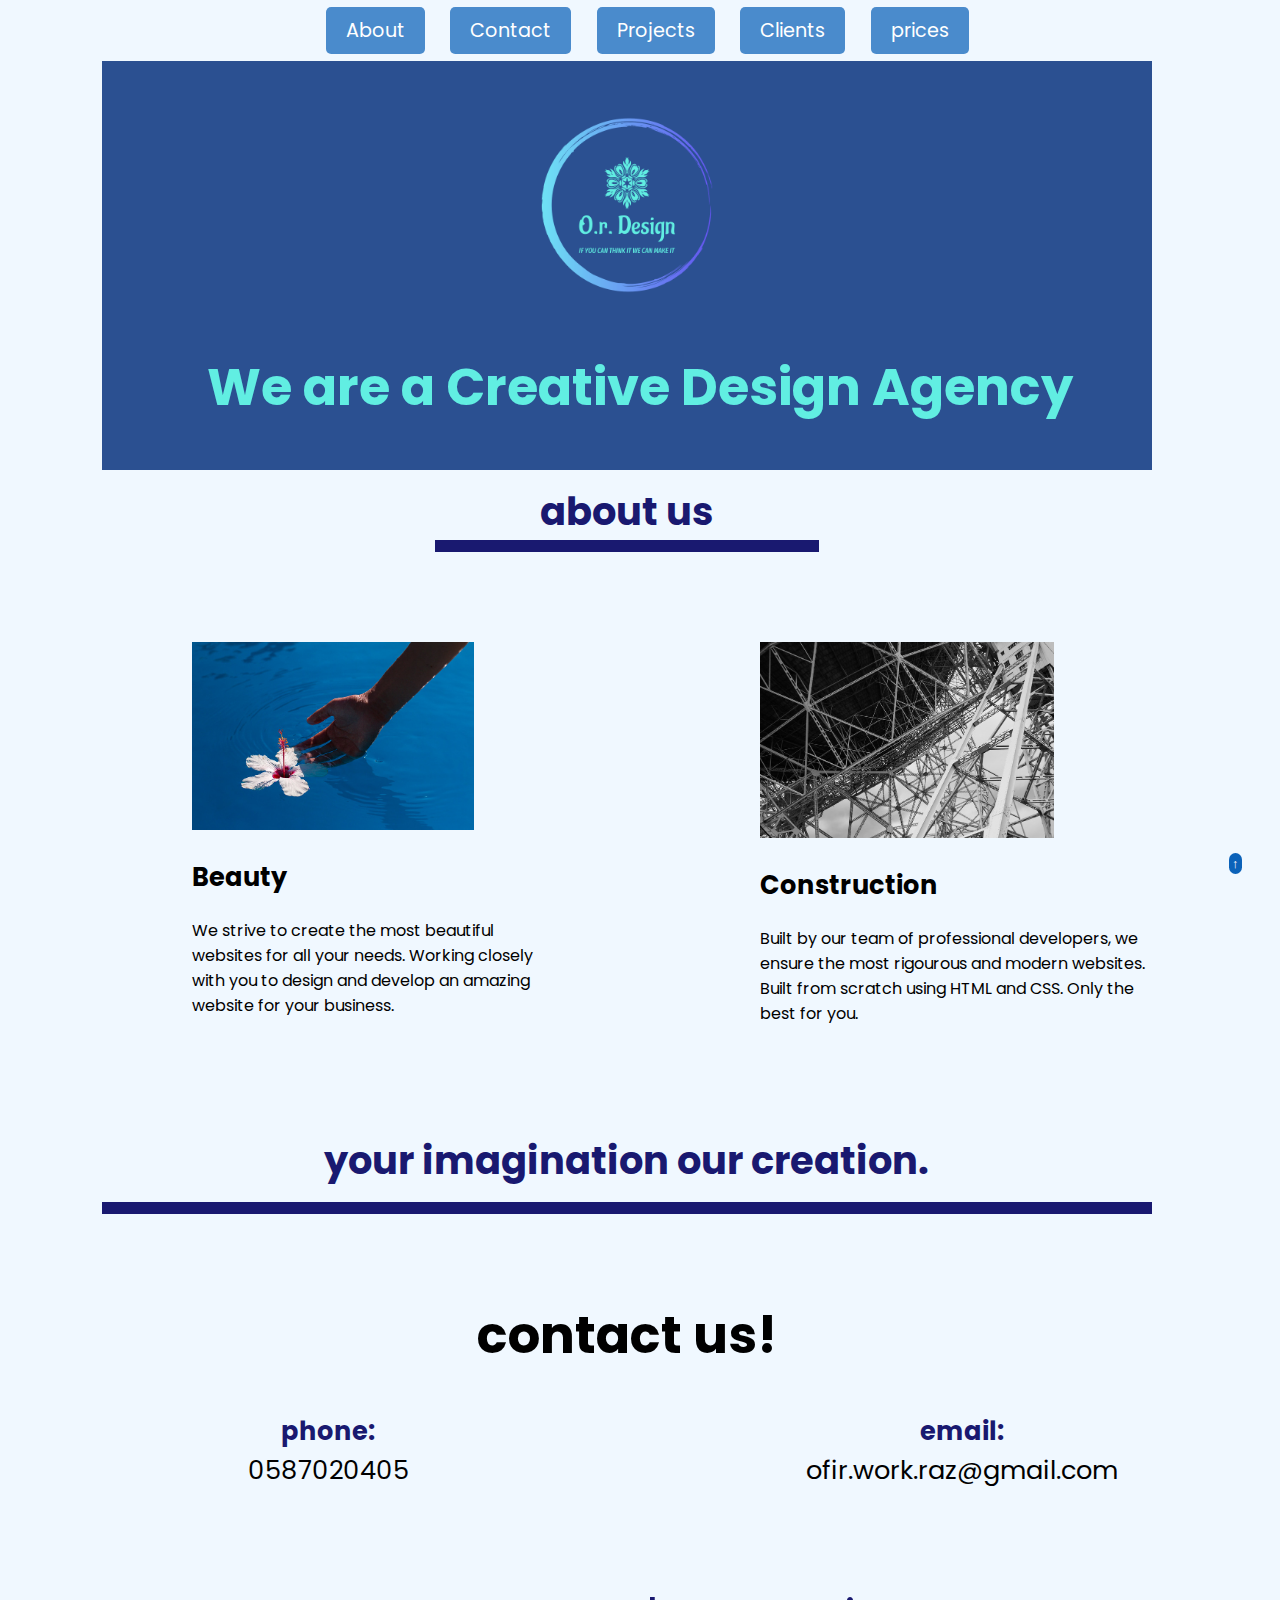
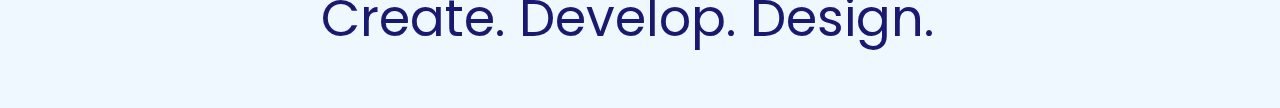
<file: index.html>
<!DOCTYPE html>
<html lang="en">

<head>
  <meta charset="UTF-8">
  <meta name="viewport" content="width=device-width, initial-scale=1.0">
  <title>Agency</title>
  <link rel="stylesheet" href="./style.css">
  <link rel="preconnect" href="https://fonts.googleapis.com">
  <link rel="preconnect" href="https://fonts.gstatic.com" crossorigin>
  <link href="https://fonts.googleapis.com/css2?family=Poppins:wght@400;700&display=swap" rel="stylesheet">

  <button class="scroll-up-button">
    <a href="#main">↑</a>
  </button>

</head>

<body>
  <div id="main">
    <nav class="nav-bar">
      <ul>
        <li><a href="#contant">About</a></li>
        <li><a href="#contact">Contact</a></li>
        <li><a href="projects.html">Projects</a></li>
        <li><a href="clients.html">Clients</a></li>
        <li><a href="price_tag.html">prices</a></li>
      </ul>
    </nav>
    <div class="header-container">
      <img class="logo" src="./assets/images/logo.png" alt="logo">
      <h1>We are a Creative Design Agency</h1>
    </div>

    <div id="about">
      <h1 class="about-title">about us</h1>
      <div class="about-contant">
        <div class="left card"><img class="tile-image" src="./assets/images/beautiful.jpg" alt="hand and flower in water">
          <h2 class="card-title">Beauty</h2>
          <p class="card-text">We strive to create the most beautiful websites for all your needs. Working closely with you
            to
            design and
            develop an amazing website for your business.</p>
        </div>

        <div class="right card"><img class="tile-image" src="./assets/images/construction.jpg" alt="metal structure">
          <h2 class="card-title">Construction</h2>
          <p>Built by our team of professional developers, we ensure the most rigourous and modern websites. Built from
            scratch using HTML and CSS. Only the best for you.</p>
        </div>
      </div>
      <h2>your imagination our creation.</h2>
  </div>
    <div id="contact">
      <h1>contact us!</h1>
      <div class="contact-info">
        <p><span style="color: midnightblue; font-weight: bold;">phone:</span> 0587020405</p>
        <p><span style="color: midnightblue; font-weight: bold;">email:</span> ofir.work.raz@gmail.com</p>
      </div>
    </div>

  </div>

  <footer>
    <p>Create. Develop. Design.</p>
  </footer>
</body>

</html>
</file>
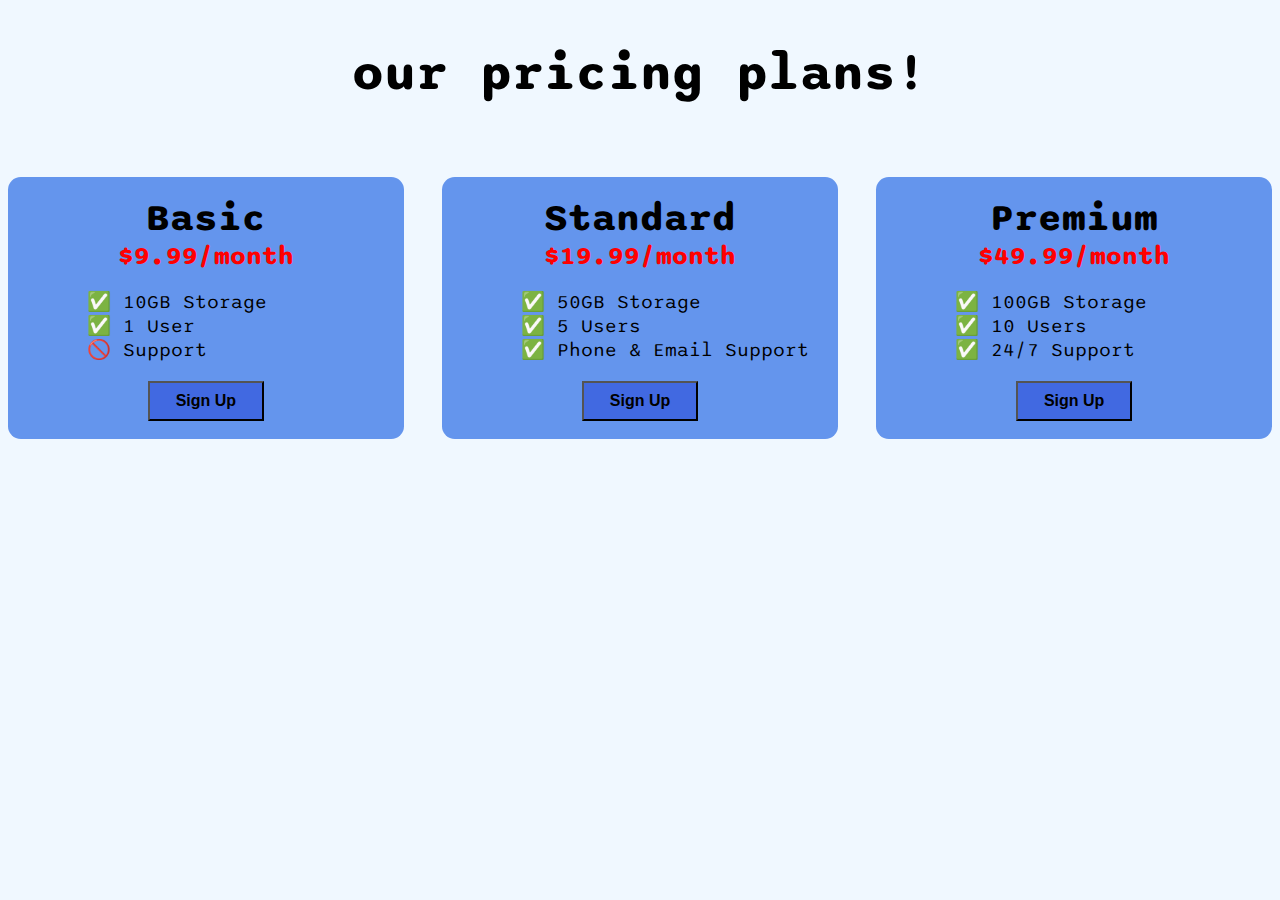
<file: price_tag.html>
<!DOCTYPE html>
<html>
  <head>
    <title>Flexbox Pricing Table</title>
    <link rel="preconnect" href="https://fonts.googleapis.com" />
    <link rel="preconnect" href="https://fonts.gstatic.com" crossorigin />
    <link
      href="https://fonts.googleapis.com/css2?family=Sono:wght@400;700&display=swap"
      rel="stylesheet"
    />
    <style>
      body {
        font-family: "Sono", sans-serif;
        background-color:aliceblue;
      }

      @media (max-width: 1000px) {
        .pricing-container {
          display: flex;
          flex-direction: column;
          align-items: center;
          align-content: center;
          justify-content: space-evenly;
          height: 100vh;
          gap: 3vh;
        }

        .pricing-container > h1 {
          font-size: 6vw;
          margin-top: 1vh;
          margin-bottom: 0;
          flex-shrink: 0;

        }
        .pricing-plan {
          flex: 1;
          display: flex;
          flex-direction: column;
          justify-content: space-evenly;
          align-items: center;
          background-color:cornflowerblue;
          width: 50vw;
          height: auto;
          max-height: max-content;
          padding-bottom: 2vh;
          padding-right: 2vw;
          border-radius: 1vw;
        }

        .plan-title {
          color: black;
          font-weight: bold;
          font-size: 5vw;
          text-align: center;
          padding-top: 2vh;
        }

        .plan-price {
          font-weight: bold;
          font-size: 4vw;
          color: red;
        }

        .plan-features {
          list-style: none;
          color: black;
          font-size: 3vw;
        }

        .plan-button {
          color: black;
          font-size: 1rem;
          font-weight: bold;
          background-color:royalblue;
          width: max-content;
          height: max-content;
          padding: 1vh 2vw;
        }
      }

      @media (min-width: 1000px) {
        .pricing-container {
          display: flex;
          flex-direction: row;
          align-items: center;
          align-content: center;
          justify-content: space-evenly;
          gap: 3vw;
          flex-wrap: wrap;
        }

        .pricing-container > h1 {
          font-size: 4vw;
          width: 100%;
          text-align: center;
        }

        .pricing-plan {
          flex: 1;
          display: flex;
          flex-direction: column;
          justify-content: space-evenly;
          align-items: center;
          background-color:cornflowerblue;
          width: 20vw;
          height: auto;
          max-height: max-content;
          max-width: 500px;
          padding-bottom: 2vh;
          border-radius: 1vw;
        }

        .plan-title {
          color: black;
          font-weight: bold;
          font-size: 3vw;
          text-align: center;
          padding-top: 2vh;
        }

        .plan-price {
          font-weight: bold;
          font-size: 2vw;
          color: red;
        }

        .plan-features {
          list-style: none;
          align-self: start;
          padding-left: 20%;
          color: black;
          font-size: 1.5vw;
        }

        .plan-button {
          font-size: 1rem;
          color: black;
          font-weight: bold;
          background-color:royalblue;
          width: max-content;
          height: max-content;
          padding: 1vh 2vw;
          
        }
      }

    </style>
  </head>

  <body>
    <div class="pricing-container">
      <h1>our pricing plans!</h1>
      <div class="pricing-plan">
        <div class="plan-title">Basic</div>
        <div class="plan-price">$9.99/month</div>
        <ul class="plan-features">
          <li>&#9989; 10GB Storage</li>
          <li>&#9989; 1 User</li>
          <li>&#128683; Support</li>
        </ul>
        <button class="plan-button">Sign Up</button>
      </div>
      <div class="pricing-plan">
        <div class="plan-title">Standard</div>
        <div class="plan-price">$19.99/month</div>
        <ul class="plan-features">
          <li>&#9989; 50GB Storage</li>
          <li>&#9989; 5 Users</li>
          <li>&#9989; Phone &amp; Email Support</li>
        </ul>
        <button class="plan-button">Sign Up</button>
      </div>
      <div class="pricing-plan">
        <div class="plan-title">Premium</div>
        <div class="plan-price">$49.99/month</div>
        <ul class="plan-features">
          <li>&#9989; 100GB Storage</li>
          <li>&#9989; 10 Users</li>
          <li>&#9989; 24/7 Support</li>
        </ul>
        <button class="plan-button">Sign Up</button>
      </div>
    </div>
  </body>
</html>
</file>
<file: style.css>
@media (max-width: 1000px) {
  html {
    scroll-behavior: smooth;
  }
  body {
    font-family: "Poppins", sans-serif;
    margin: 0vw 10vw 0vw 2vw;
    background-color:aliceblue;
    display: flex;
    flex-direction: column;
    min-height: 100vh;
    margin-left: 3vw;
  }

  .scroll-up-button {
    position: fixed;
    bottom: 2vw;
    right: 3vw;
    background-color: #0b62b9;
    color: white;
    padding: 0.25vw 0.25vw;
    border: none;
    border-radius: 1vw;
    font-size: 5vw;
    cursor: pointer;
    z-index: 1000;
    transition: background-color 0.3s ease, transform 0.3s ease;
  }
  
  .scroll-up-button:hover {
    background-color: #0b43bb;
    transform: scale(1.1);
  }
  
  .scroll-up-button a {
    text-decoration: none;
    color: white;
    display: inline-block;
    width: 100%;
    height: 100%;
    text-align: center;
  }

  #main {
    flex: 1;
    margin-left: auto;
    margin-right: auto;
    display: flex;
    flex-direction: column;
  }

  .nav-bar {
    margin-left: auto;
    margin-right: auto;
  }

  .nav-bar ul {
    display: flex;
    list-style-type: none;
    gap: 2vw;
    padding-inline-start: 2vw;
  }

  .nav-bar ul li {
    margin: 0;
  }

  .nav-bar ul li a {
    text-decoration: none;
    font-size: 1.5vw;
    color: white;
    padding: 10px 20px;
    border-radius: 0.4vw;
    background-color: #0b62b9b9;
    transition: background-color 0.3s ease;
  }

  .nav-bar ul li a:hover {
    background-color: #0b43bb;
  }


  .header-container {
    display: flex;
    flex-direction: column;
    align-items: center;
    justify-content: space-between;
    background-color: #2b5091;
    padding-bottom: 10px;
    margin-bottom: 1vw;
    margin-top: 1vw;
  }

  .logo {
    order: 1;
    width: 30vw;
    height: auto;
  }

  .header-container > h1 {
    order: 2;
    font-size: 4vw;
    color: #61eee2;
    margin-left: 2vw;
    margin-top: 0vw;
  }
  
  footer {
    font-size: 5vw;
    text-align: center;
    color: midnightblue;
    margin-top: 0vw;
  }
  
  #about {
    display: flex;
    flex-direction: column;
    flex: 1;
    align-content: center;
    justify-content: space-between;

  }

  #about > .about-title {
    text-align: center;
    color: midnightblue;
    font-size: 3vw;
    border-bottom: 1vw midnightblue solid;
    width: 30vw;
    margin: 0 auto;
  }

  .about-contant {
    display: flex;
    flex-direction: row;
    flex: 1;
    align-content: center;
    justify-content: space-between;
    margin-top: 5vw;
    padding-top: 2vw;
    gap: 15vw;
    margin-left: 4vw;
  }

  #about > h2 {
    text-align: center;
    color: midnightblue;
    margin-top: 7vw;
    font-size: 4vw;
    padding-bottom: 1vw;
    border-bottom: 1vw solid midnightblue;
  }
  
  .tile-image{
    flex-wrap: wrap;
    max-width: 37vw;
    height: auto;
    flex: 1 1 auto;
  }
  
  .card-title {
    color: black;
    flex-wrap: wrap;
    font-size: 4vw;
    height: auto;
    flex: 1 1 auto;
    
  }
  
  .main p {
    color: black;
    flex-wrap: wrap;
    font-size: 3vw;
    max-width: 35vw;
    max-height: 50vw;
    height: auto;
    flex: 1 1 auto;
  
  }
  
  .main > h1 {
    text-align: center;
    color: midnightblue;
    font-size: 5vw;
  }
  
  #contact {
    display: flex;
    flex-direction: column;
    font-size: 4vw;
    text-align: center;
    margin-top: 5vw;
  }
  
  .contact-info {
    display: flex;
    flex-direction: row;
    justify-content: space-between;
    align-items: center;
    gap: 5vw;
  }
  
  .contact-info p {
    font-size: 4vw;
    text-align: center;
    max-width: fit-content;
  }
}

@media (min-width: 1000px) {
  html {
    scroll-behavior: smooth;
  }
  
  body {
    font-family: "Poppins", sans-serif;
    margin: 0vw 10vw 0vw 2vw;
    background-color:aliceblue;
    display: flex;
    flex-direction: column;
    min-height: 100vh;
    margin-left: 8vw;
  }

  .scroll-up-button {
    position: fixed;
    bottom: 2vw;
    right: 3vw;
    background-color: #0b62b9;
    color: white;
    padding: 0.25vw 0.25vw;
    border: none;
    border-radius: 1vw;
    font-size: 1vw;
    cursor: pointer;
    z-index: 1000;
    transition: background-color 0.3s ease, transform 0.3s ease;
  }
  
  .scroll-up-button:hover {
    background-color: #0b43bb;
    transform: scale(1.1);
  }
  
  .scroll-up-button a {
    text-decoration: none;
    color: white;
    display: inline-block;
    width: 100%;
    height: 100%;
    text-align: center;
  }

  .main {
    flex: 1;
    margin-left: auto;
    margin-right: auto;
    display: flex;
    flex-direction: column;
  }

  .nav-bar {
    margin-left: auto;
    margin-right: auto;
  }

  .nav-bar ul {
    display: flex;
    list-style-type: none;
    justify-content: center;
    gap: 2vw;
  }

  .nav-bar ul li {
    margin: 0;
  }

  .nav-bar ul li a {
    text-decoration: none;
    font-size: 1.5vw;
    color: white;
    padding: 10px 20px;
    border-radius: 0.4vw;
    background-color: #0b62b9b9;
    transition: background-color 0.3s ease;
  }

  .nav-bar ul li a:hover {
    background-color: #0b43bb;
  }


  .header-container {
    display: flex;
    flex-direction: column;
    align-items: center;
    justify-content: space-between;
    background-color: #2b5091;
    padding-bottom: 10px;
    margin-bottom: 1vw;
    margin-top: 1vw;
  }

  .logo {
    order: 1;
    width: 30vw;
    height: auto;
  }

  .header-container > h1 {
    order: 2;
    font-size: 4vw;
    color: #61eee2;
    margin-left: 2vw;
    margin-top: 0vw;
  }


  footer {
    font-size: 4vw;
    text-align: center;
    color: midnightblue;
    margin-top: 0vw;
  }

  /*  */
  #about {
    display: flex;
    flex-direction: column;
    flex: 1;
    align-content: center;
    justify-content: space-between;

  }

  #about > .about-title {
    text-align: center;
    color: midnightblue;
    font-size: 3vw;
    border-bottom: 1vw midnightblue solid;
    width: 30vw;
    margin: 0 auto;
  }

  .about-contant {
    display: flex;
    flex-direction: row;
    flex: 1;
    align-content: center;
    justify-content: space-between;
    margin-top: 5vw;
    padding-top: 2vw;
    gap: 15vw;
    margin-left: 7vw;
  }

  #about > h2 {
    text-align: center;
    color: midnightblue;
    margin-top: 7vw;
    font-size: 3vw;
    padding-bottom: 1vw;
    border-bottom: 1vw solid midnightblue;
  }

  .tile-image {
    flex-wrap: wrap;
    max-width: 100vw;
    width: 75%;
    height: auto;
    flex: 1 1 auto;
  }

  .card-title {
    color: black;
    flex-wrap: wrap;
    font-size: 2vw;
    height: auto;
    flex: 1 1 auto;
  }

  .main p {
    color: black;
    flex-wrap: wrap;
    font-size: 1vw;
    max-width: 35vw;
    max-height: 50vw;
    height: auto;
    flex: 1 1 auto;
  }
/*  */

  #contact {
    display: flex;
    flex-direction: column;
    font-size: 2vw;
    text-align: center;
  }

  #contact > h1 {
    margin-top: 4vw;
    margin-bottom: 0vw;
  }

  .contact-info {
    display: flex;
    flex-direction: row;
    justify-content: space-between;
    align-items: center;
    gap: 25vw;
    margin: 1vw auto;
    margin-left: 8vw;
  }

  .contact-info p {
    font-size: 2vw;
    text-align: center;
    max-width: fit-content;
  }
}
</file>
